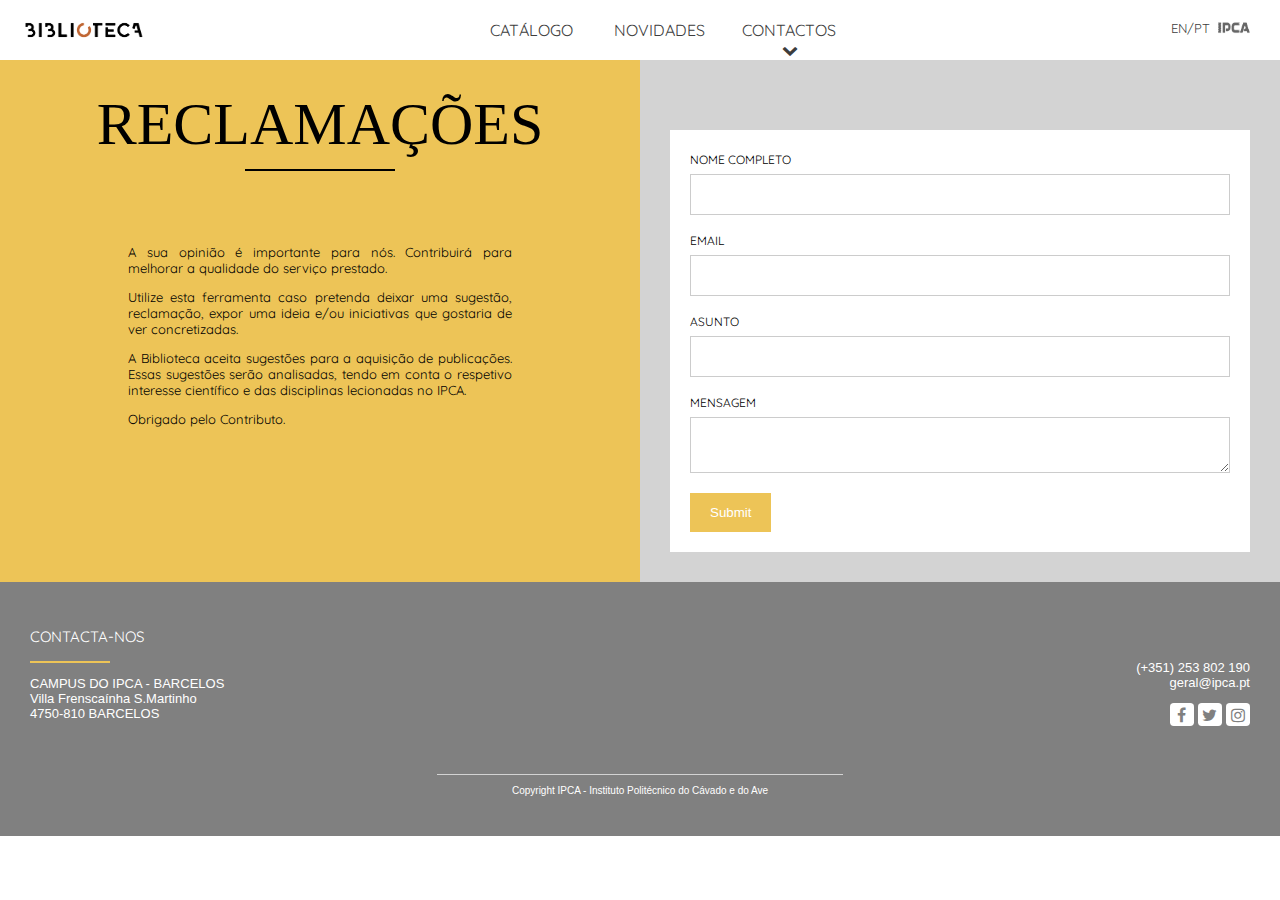
<file: SEGUNDA-PAG.html>
<!DOCTYPE html>
<html lang="en">
<html lang="en">
    
    <head>
        <meta charset="utf-8">
        <meta name="viewport" content="width=device-width">
        <title>Biblioteca IPCA</title>
        <link rel="stylesheet" href="css/style.css">
        <link href="https://fonts.googleapis.com/css?family=Quicksand:500" rel="stylesheet">
        <link rel="stylesheet" href="css/fontello.css">
        <link rel="stylesheet" href="https://cdnjs.cloudflare.com/ajax/libs/font-awesome/4.7.0/css/font-awesome.min.css">
        <meta name="viewport" content="width=device-width" />
    </head>
<body>
    <header>
        <a href="index.html"><img class="logo" src="Images/BIBLIOTECA-14.png"></a>
        <ul class="menu">
            <li class="C">CATÁLOGO</li>
            <li class="N">NOVIDADES</li>
            <li class="contactos">CONTACTOS<span class="icon-down-open"></span>
            <ul class="lista-cont">
                <li>CONTACTOS</li>
                <li>RECLAMAÇOES</li>
                <li>DOCUMENTOS</li>
            </ul>
            </li>
        </ul>
        <div class="idioma">
            <span class="enpt"><a href="#">EN/PT</a></span>
            <img class="ipca" src="Images/IPCA-14.png">
        </div>
         <div>
            <img class="bottom-menu" src="Images/menu.png">   
         </div>
        <div class="menu2">
            <ul class="menu21">
                <li class="C2">CATÁLOGO</li>
                <li class="N2">NOVIDADES</li>
                <li class="contactos2"><span class="icon-down-open"></span>CONTACTOS
            <ul class="lista-cont2">
                <li>CONTACTOS</li>
                <li>RECLAMAÇOES</li>
                <li>DOCUMENTOS</li>
            </ul>
            </li> 
            <li>EN/PT</li>
            </ul>
        </div>
    </header>
    <div class="cuerpo">
       <div class="bloque1">
          <p class="REC">RECLAMAÇÕES</p>
           <div class=linea_r></div>
          <div class="text-r" class="text-r">
            <p>A sua opinião é importante para nós. Contribuirá para melhorar a qualidade do serviço prestado.</p><p>Utilize esta ferramenta caso pretenda deixar uma sugestão, reclamação, expor uma ideia e/ou iniciativas que gostaria de ver concretizadas.</p><p>A Biblioteca aceita sugestões para a aquisição de publicações. Essas sugestões serão analisadas, tendo em conta o respetivo interesse científico e das disciplinas lecionadas no IPCA.</p><p>Obrigado pelo Contributo.</p>  
          </div>
       </div>
       <div class="bloque2">

        <div class="container">
  <form action="/action_page.php">
    <label for="fname">NOME COMPLETO</label>
    <input type="text" id="fname" name="firstname">

    <label for="lname">EMAIL</label>
    <input type="text" id="lname" name="email">

    <label for="country">ASUNTO</label>
       <input type="text" id="lname" name="lastname">

    <label for="subject">MENSAGEM</label>
    <textarea id="subject" name="subject"></textarea>

    <input type="submit" value="Submit">
  </form>
</div>
           
        </div>
    </div>
    <footer class="contactanos">
        <div class="textocontacta">
           <p class="contacta-footer">CONTACTA-NOS</p>
           <div class="linea"></div>
           <p class="info-footer">CAMPUS DO IPCA - BARCELOS<br>Villa Frenscaínha S.Martinho<br>4750-810 BARCELOS</p> 
        </div>
        <div class="redes">
            <p class="tel">(+351) 253 802 190<br>geral@ipca.pt</p>
          <a href="#" class="fa fa-facebook"></a>
          <a href="#" class="fa fa-twitter"></a>
          <a href="#" class="fa fa-instagram"></a>   
        </div>
        <div class="copyright">
             <div class="linea2"></div>
             <p>Copyright IPCA - Instituto Politécnico do Cávado e do Ave</p> 
        </div>
    </footer>
    <script src="jquery-3.3.1.min.js"></script>
    <script src="script.js"></script>
</body>
</file>
<file: css/style.css>
/**{
    font-family: "Lucida Sans Unicode", "Lucida Grande", sans-serif;
    box-sizing: border-box;
}*/


body{
    margin: 0;
    padding-top: 60px;
    overflow-x: hidden
}

header{
    position: fixed;
    width: 100%;
    background: white;
    display: grid;
    grid-template-columns: 1fr 1fr 1fr;
    height: 60px;
    z-index: 200;
    top: 0;
}

.logo{
    width: 150px;
    padding-left: 10px;
    margin-top: 5px;
}

.menu{
    display: grid;
    grid-template-columns: 1fr 1fr 1fr;
    text-align: center;
    font-family: 'Quicksand', sans-serif;
    color: #3D3D3D;
    list-style: none;
    margin-top: 20px;
    z-index: 50;
}

.icon-down-open {
    margin-left: 3px;    
}

.menu li{
    padding: 0px 10px;
}

.lista-cont {
    list-style: none;
    display: none;
    background: white;
    margin-top: 10px;
    font-size: 13px;
    padding: 0;  
}    

.lista-cont li {
    padding-top: 10px; 
    left: 0;
    height: 30px;
    box-shadow: 0px 1.1px 0px 0px grey;  
}

.lista-cont li:hover {
    background-color: rgba(0,0,0,0.3);
    transition: all 0.3s;  
}


.idioma {
    display: flex;
    padding: 0;
    margin-right: 20px;
    margin-top: 1px;
    overflow: visible;
    justify-content: flex-end;
}

.idioma a{
    text-align: right;
    font-family: 'Quicksand', sans-serif;
    color: #3D3D3D;
    font-size: 13px;
    display: block;
    padding-top: 18.8px;   
}

.ipca {
    width: 50px;
    height: 50px;   
}

.fondoen {
  position: absolute;
  width: 1250px;
  height: 400px;
  background-color: RGBA(100,100,100,0.8);
  z-index: -2;
  transform: skew(-30deg);
  margin-left: -400px;
  
  
}

.entrada {
    height: 210px;
    padding-top: 95px;
    padding-bottom: 55px;
}

.foto-biblio {
    display: block;
    position: fixed; 
    height: 100%;
    bottom: 50px;
    top: 0;
    z-index: -50;
    margin: 0;   
}

.bem-vindo {
    margin-left: -90px;
    margin-bottom: 0;
    margin-top: 0;
    font-family: "Bebas Neue";
    src: url(FONTS/BebasNeue.otf);
    /*font-weight: bold;*/
    font-size: 80px;
    color: white;
    text-align: center;
    border: 3px;
    border-style: solid;
    width: 1010px;
    height: 100px;
    padding: 18px 0px 10px 0px;
}

.insti {
    font-family: 'Quicksand', sans-serif;
    color: white;
    margin-left: 120px;
    font-size: 25px;
}

.box1{
    background-color:#EAEAEA;
    text-align: center;
    font-family: "Bebas Neue";
    src: url(FONTS/BebasNeue.otf);
    /*font-weight: bold;*/
    font-size: 20px;
    height: 400px;
    z-index: 250;
    padding-top:10px;
    color: #333132;
}

.box2{
    background-color:white;
    text-align: center;
    font-family: "Bebas Neue";
    src: url(FONTS/BebasNeue.otf);
    /*font-weight: bold;*/
    font-size: 20px;
    height: 500px;
    z-index: 250;
    padding-top: 12px;
    color: #333132;
}

.iconos1{
    width: 400px;
    display: grid;
    grid-template-columns: 1fr 1fr;
    margin: auto;
    font-family: 'Quicksand', sans-serif;
    color: #3D3D3D;
    font-weight: 100;
    font-size: 20px;
    padding-top:10px;
}

.CAT {
    margin-left: -200px;
}

.NOV {
    margin-right: -200px;
}

.catalogo {
    height: 180px;
    width: 180px; 
}

.novidades {
    height: 180px;
    width: 180px;
}

.mapa {
    width: 600px;
    height:auto;      
}

.text-amarillo {
  display: flex;
  padding: 0;
  width: 600px;
  margin: auto;
}

.cuadrado {
    height: 20px;
    width: 20px;
    background: #EDC457;
    margin-left: px; 
}

.biblio {
   font-family: 'Quicksand', sans-serif;
   color:black;
   font-weight: 100;
   font-size:15px;
   text-align: left;
   padding-left: 7px;
   margin-top: 0;
}

.contactanos {
    color:white;
    padding: 30px;
    background: grey;
    bottom: 0;
    width: 100%;
    display: grid;
    grid-template-columns: 1fr 1fr 1fr;
    box-sizing: border-box;
    overflow:visible;
}




.linea {
    background: #EDC457;
    width: 80px;
    height: 2px;
}

.linea2 {
    background-color: lightgray;
    width: 100%;
    height: 1px;
    box-sizing: border-box;
}

.contacta-footer {
    font-family: 'Quicksand', sans-serif;
    font-size: 15px;
    overflow: visible;
}

.info-footer {
    font-family: 'Helvetica Neue', sans-serif;
    font-size: 13px; 
}

.fa {
    font-size: 50px;
    padding-top: 4px;
    padding-left: 3px;
    padding-right: 3px;
    padding-bottom: 1px;
    width: 18px;
    height: 18px;
    text-align: center;
    text-decoration: none;
    color: grey;
    background: white;
    border-radius: 16%;
    grid-column-start: 3;
    grid-row-start: 1; 
}    

.fa:hover {
    opacity: 0.7;
}

.redes {
    grid-column-start: 3;
    justify-self: end;
    text-align: right;
}

.tel {
    font-family: 'Helvetica Neue', sans-serif;
    font-size: 13px;
    grid-column-start: 2;
    text-align: right;
    padding-top: 35px;
}

.copyright {
    font-size: 10px;
    text-align: center;
    padding-top: 40px;
    font-family: sans-serif;
    grid-column-start: 2;
    box-sizing: border-box;
    
}

.menu2 {
    display:none;
    position: fixed;
    margin-top: 61px;
    height: 100%;
    background-color: white;
    width: 50%;
    font-family: 'Quicksand', sans-serif;
    padding-top: 0;
    padding-right: 20px;
    right: 0px;
    transform: translate(100%);
    transition: all 1.5s;
}

.real-menu {
    transform: translate(0);
}

.menu21 {
    list-style: none;
}

.menu21 li{
    height: 40px;
    padding-top: 20px;
    text-align: right;
    border-bottom: 1px solid;
}

.lista-cont2 {
    list-style: none;
    font-size: 14px;
    padding-top: 20px;
    background: white;
    position: relative;
    display: none;
}

.lista-cont2 li {
    height: 20px;
}


.bottom-menu {
    display: none;
    width: 30px;
    position: fixed;
    right: 0;
    padding-right: 20px;
    padding-top: 10px;
    z-index: 200;

}

@media all and (max-width: 959px) {
    .bem-vindo {
         margin-left: -90px;
         margin-bottom: 0;
         margin-top: 0;
         font-family: "Bebas Neue";
         src: url(FONTS/BebasNeue.otf);
         font-size: 70px;
         color: white;
         text-align: center;
         border: 3px;
         border-style: solid;
         width: 900px;
         height: 85px;
         padding: 18px 0px 10px 0px;
    }
    
    .insti {
        font-family: 'Quicksand', sans-serif;
        color: white;
        margin-left: 120px;
        font-size: 20px;
    }
    
    .fondoen {
        position: absolute;
        width: 1250px;
        height: 400px;
        background-color: RGBA(100,100,100,0.8);
        z-index: -2;
        transform: skew(-30deg);
        margin-left: -510px;
}
}

@media all and (max-width: 859px) {
    .bem-vindo {
         margin-left: -50px;
         margin-bottom: 0;
         margin-top: 0;
         font-family: "Bebas Neue";
         src: url(FONTS/BebasNeue.otf);
         font-size: 60px;
         color: white;
         text-align: center;
         border: 3px;
         border-style: solid;
         width: 700px;
         height: 75px;
         padding: 18px 0px 10px 0px;
    }
    
    .insti {
        font-family: 'Quicksand', sans-serif;
        color: white;
        margin-left: 120px;
        font-size: 15px;
    }
    
    .fondoen {
        position: absolute;
        width: 1250px;
        height: 400px;
        background-color: RGBA(100,100,100,0.8);
        z-index: -2;
        transform: skew(-30deg);
        margin-left: -665px;
    } 
}

@media all and (max-width: 765px) {
    .cuerpo {
        grid-template-columns: 1fr;
    }
    
    .contactanos {
        display: block;
        box-sizing: border-box;
        
    }
    
    .redes {
    justify-self: start;
    text-align: left;
    
}
    
    .tel {
        text-align: left;
        padding-top: 8px;
    }
    
    
    
    
      
}

@media all and (max-width: 579px) {
  
    
     .bem-vindo {
         margin-left: -10px;
         margin-bottom: 0;
         margin-top: 0;
         font-family: "Bebas Neue";
         src: url(FONTS/BebasNeue.otf);
         font-size: 50px;
         color: white;
         text-align: center;
         border: 3px;
         border-style: solid;
         width: 500px;
         height: 65px;
         padding: 18px 0px 10px 0px;
    }
    
    .insti {
        font-family: 'Quicksand', sans-serif;
        color: white;
        margin-left: 80px;
        font-size: 15px;
    }
    
    .fondoen {
        position: absolute;
        width: 1250px;
        height: 400px;
        background-color: RGBA(100,100,100,0.8);
        z-index: -2;
        transform: skew(-30deg);
        margin-left: -799px;
    } 
    
  .CAT {
    margin-left: -0px;
}

  .NOV {
    margin-right: -0px;
}
    
    .mapa {
    width: 500px;
    height:auto;      
}
  
    .text-amarillo {
  display: flex;
  padding: 0;
  width: 495px;
  margin: auto;
}
    
  .menu2 {
    display:block;
    
}
    
  .menu {
        display: none;
    }
 
  .idioma {
        display: none;
    }  
    
  .bottom-menu {
        display: block;  
    }
     
    header {
        box-shadow: 0.5px 0.5px 1px grey;
    }
    
    .contacta-footer {
        font-size:12px ;
    }
    
    .info-footer {
        font-size:10px ;
    }
    
    .tel {
        font-size:10px ;
    }
    
    .copyright {
        font-size:8px ;
    }
    
    
    
    
}
   
@media all and (max-width: 400px) {
    
     .bem-vindo {
         margin-left: -10px;
         margin-bottom: 0;
         margin-top: 0;
         font-family: "Bebas Neue";
         src: url(FONTS/BebasNeue.otf);
         font-size: 35px;
         color: white;
         text-align: center;
         border: 3px;
         border-style: solid;
         width: 380px;
         height: 45px;
         padding: 18px 0px 10px 0px;
    }
    
    .insti {
        font-family: 'Quicksand', sans-serif;
        color: white;
        margin-left: 40px;
        font-size: 12px;
    }
    
    .fondoen {
        position: absolute;
        width: 1250px;
        height: 400px;
        background-color: RGBA(100,100,100,0.8);
        z-index: -2;
        transform: skew(-30deg);
        margin-left: -930px;
    } 
    
    .entrada {
    height: 110px;
    padding-top: 95px;
    padding-bottom: 55px;
}
    
    .box1 {
        font-size: 15px;
        height: 300px;
    }
    
    .box2 {
        font-size: 15px;
        height: 300px;
    }
    
    .catalogo {
    height: 120px;
    width: 120px; 
}

   .novidades {
    height: 120px;
    width: 120px;
}

    .iconos1{
    width: 400px;
    display: grid;
    grid-template-columns: 1fr 1fr;
    margin: auto;
    font-family: 'Quicksand', sans-serif;
    color: #3D3D3D;
    font-weight: 100;
    font-size: 15px;
    padding-top:0;
    
}
 
    .mapa {
        width: 350px;
        
    }
    
    .text-amarillo {
       display: flex;
       padding: 0;
       width: 345px;
       margin: auto; 
    }
    
    .biblio {
        font-size: 11px;
    }
    
    .cuadrado {
        height: 13px;
        width: 13px;
    }
    
}  


/* PAGE 2 
============================================= */

.cuerpo {
    display: flex;
    flex-wrap: wrap;
    flex-direction: row;
}

.REC {
    margin: 30px 0 10px 0;
}

.bloque1 {
    background-color: #EDC457;
    width: 300px;
    padding-bottom: 50px;
    font-family: "Bebas Neue";
    src: url(FONTS/BebasNeue.otf);
    font-size: 60px;
    text-align: center;
    flex-shrink: 1;
    flex-grow: 1;
    flex-basis: auto;
    
}

.linea_r {
    height: 2px;
    width: 150px;
    background-color: black;
    margin: 0 auto;
}

.text-r {
    font-family: 'Quicksand', sans-serif;
    font-size: 13px;
    padding: 60px 20% 0 20%;
    text-align: justify;
}

.bloque2 {
    background-color: lightgrey;
    padding-top: 40px;
    width: 300px;
    flex-shrink: 1;
    flex-grow: 1;
    flex-basis: auto;
    
}
    
input[type=text], select, textarea {
    width: 100%;
    padding: 12px;
    border: 1px solid #CCC;
    box-sizing: border-box;
    margin-top: 6px;
    margin-bottom: 16px;
    resize: vertical;
}

input[type=submit] {
    background-color: #EDC457;
    color: white;
    padding: 12px 20px;
    border: none;
    cursor: pointer;
}

input[type=submit]:hover {
    background-color: orange;
}

.container {
    background-color: white;
    padding: 20px;
    margin: 30px;
}

label[for="fname"] {
    font-family: 'Quicksand', sans-serif;
    font-size: 12px;
}

label[for="lname"] {
    font-family: 'Quicksand', sans-serif;
    font-size: 12px;
}

label[for="country"] {
    font-family: 'Quicksand', sans-serif;
    font-size: 12px;
}

label[for="subject"] {
    font-family: 'Quicksand', sans-serif;
    font-size: 12px;
}

label[for="submit"] {
    font-family: 'Quicksand', sans-serif;
    font-size: 12px;
}

a {
 text-decoration: none;
 color: #3D3D3D;
}
</file>
<file: css/fontello.css>
@font-face {
  font-family: 'fontello';
  src: url('../font/fontello.eot?66034349');
  src: url('../font/fontello.eot?66034349#iefix') format('embedded-opentype'),
       url('../font/fontello.woff2?66034349') format('woff2'),
       url('../font/fontello.woff?66034349') format('woff'),
       url('../font/fontello.ttf?66034349') format('truetype'),
       url('../font/fontello.svg?66034349#fontello') format('svg');
  font-weight: normal;
  font-style: normal;
}
/* Chrome hack: SVG is rendered more smooth in Windozze. 100% magic, uncomment if you need it. */
/* Note, that will break hinting! In other OS-es font will be not as sharp as it could be */
/*
@media screen and (-webkit-min-device-pixel-ratio:0) {
  @font-face {
    font-family: 'fontello';
    src: url('../font/fontello.svg?66034349#fontello') format('svg');
  }
}
*/
 
 [class^="icon-"]:before, [class*=" icon-"]:before {
  font-family: "fontello";
  font-style: normal;
  font-weight: normal;
  speak: none;
 
  display: inline-block;
  text-decoration: inherit;
  width: 1em;
  margin-right: .2em;
  text-align: center;
  /* opacity: .8; */
 
  /* For safety - reset parent styles, that can break glyph codes*/
  font-variant: normal;
  text-transform: none;
 
  /* fix buttons height, for twitter bootstrap */
  line-height: 1em;
 
  /* Animation center compensation - margins should be symmetric */
  /* remove if not needed */
  margin-left: .2em;
 
  /* you can be more comfortable with increased icons size */
  /* font-size: 120%; */
 
  /* Font smoothing. That was taken from TWBS */
  -webkit-font-smoothing: antialiased;
  -moz-osx-font-smoothing: grayscale;
 
  /* Uncomment for 3D effect */
  /* text-shadow: 1px 1px 1px rgba(127, 127, 127, 0.3); */
}
 
.icon-down-open:before { content: '\e800'; } /* '' */
</file>
